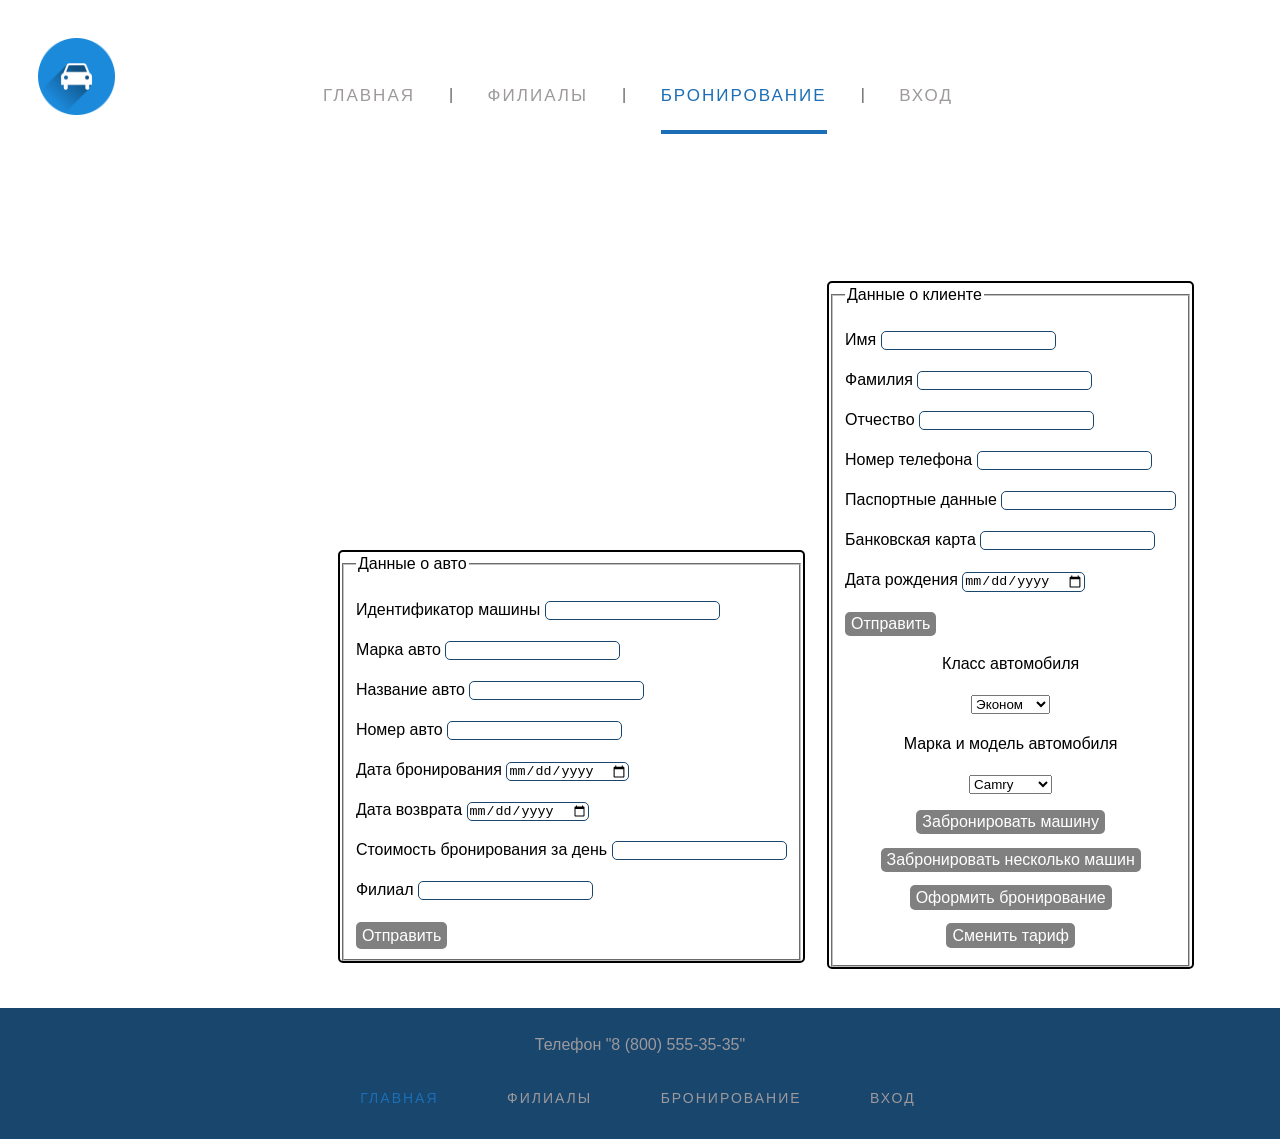
<file: Бронирование/booking.html>
<!DOCTYPE html>
<html>
    <head>
        <title>Бронирование</title>
        <link rel="stylesheet" type="text/css" href="css/booking.css"/>
        <link rel="stylesheet" href="https://maxcdn.bootstrapcdn.com/font-awesome/4.5.0/css/font-awesome.min.css">
    </head>
    <body>
        <div class="conteier">
            <header>
                <a href="" class="logo">
                    <img src="images/auto-3590414_1280 (1).png" class="logo">
                </a>
                <ul class="menu-main">
                    <li><a href="/Главная/index.html">Главная</a></li>
                    <li><a href="/Филиалы/branches.html">Филиалы</a></li>
                    <li><a href="/Бронирование/booking.html" class="current">Бронирование</a></li>
                    <li><a href="/Вход/login.html">Вход</a></li>
                </ul>
            </header>
        </div>
        <div class="form">
            <form action="" class="forma">
                <fieldset>
                    <legend>Данные о авто</legend>
                    <p><label for="id_auto">Идентификатор машины </label><input type="text" id="id_auto"></p>
                    <p><label for="marka">Марка авто </label><input type="text" id="marka"></p>
                    <p><label for="nazv_auto">Название авто </label><input type="text" id="nazv_auto"></p>
                    <p><label for="nomer_auto">Номер авто </label><input type="text" id="nomer_auto"></p>
                    <p><label for="data">Дата бронирования </label><input type="date" id="data"></p>
                    <p><label for="data_voz">Дата возврата </label><input type="date" id="data_voz"></p>
                    <p><label for="stoim">Стоимость бронирования за день </label> <input type="text" id="stoim"></p>
                    <p><label for="filial">Филиал </label><input type="text" id="filial"></p>
                    <div><input type="submit" value="Отправить" class="otp"></div>
                </fieldset>
            </form>
            <form action="" class="forma1">
                <fieldset>
                    <legend>Данные о клиенте</legend>
                    <p><label for="name">Имя </label><input type="text" id="name"></p>
                    <p><label for="fam">Фамилия </label><input type="text" id="fam"></p>
                    <p><label for="ot">Отчество </label><input type="text" id="ot"></p>
                    <p><label for="nomer">Номер телефона </label><input type="text" id="nomer"></p>
                    <p><label for="pasp">Паспортные данные </label><input type="text" id="pasp"></p>
                    <p><label for="bank_card">Банковская карта </label><input type="text" id="bank_card"></p>
                    <p><label for="date_roz">Дата рождения </label><input type="date" id="date_roz"></p>
                    <div><input type="submit" value="Отправить" class="otp"></div>
                    <div class="search">
                        <div class="klass">
                            <p>Класс автомобиля</p>
                            <select name="klas">
                                <option value="ekonom">Эконом</option>
                                <option value="premium">Премиум</option>
                            </select>
                        </div>
                        <div class="marka">
                            <p>Марка и модель автомобиля</p>
                            <select name="mar">
                                <optgroup label="Toyota">
                                    <option value="camry">Camry</option>
                                    <option value="corolla">Corolla</option>
                                    <option value="rav4">RAV4</option>
                                </optgroup>
                                <optgroup label="Kia">
                                   <option value="rio">Rio</option>
                                   <option value="ceed">Ceed</option>
                                   <option value="soul">Soul</option>
                                </optgroup>
                                <optgroup label="Nissan">
                                    <option value="note">Note</option>
                                    <option value="juke">Juke</option>
                                    <option value="terrano">Terrano</option>
                                </optgroup>
                                <optgroup label="BMW">
                                    <option value="x3">X3</option>
                                    <option value="x5">X5</option>
                                    <option value="x6">X6</option>
                                </optgroup>
                            </select>
                        </div>
                    <div class="b">
                        <div class="btn">
                            <button class="bron">Забронировать машину</button>
                        </div>
                        <div class="btn">
                            <button class="bron_nes">Забронировать несколько машин</button>
                        </div>
                        <div class="btn">
                            <button class="oform"><a href="/Банковские карты/cards.html">Оформить бронирование</a></button>
                        </div>
                        <div class="btn">
                            <button class="oform">Сменить тариф</button>
                        </div>
                    </div>
                </fieldset>
            </form>
        </div>
        <footer>
            <p> Телефон "8 (800) 555-35-35" </p>
            <ul class="menu-main1">
                <li><a href="/Главная/index.html" class="current">Главная</a></li>
                <li><a href="/Филиалы/branches.html">Филиалы</a></li>
                <li><a href="/Бронирование/bron.html">Бронирование</a></li>
                <li><a href="/Вход/login.html">Вход</a></li>
            </ul>
        </footer>
        </body>
</html>
</file>
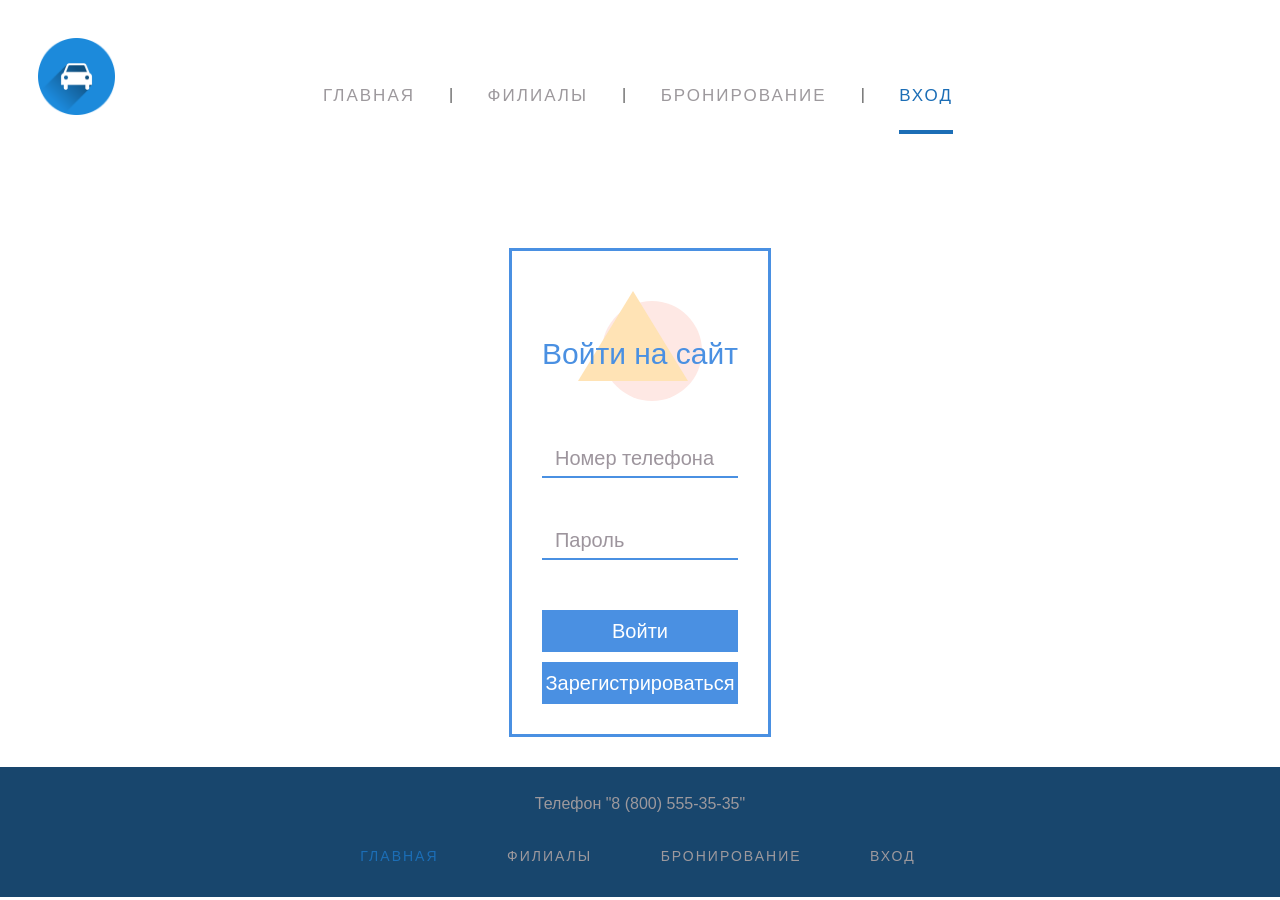
<file: Вход/login.html>
<!DOCTYPE html>
<html>
    <head>
        <title>Вход</title>
        <link rel="stylesheet" type="text/css" href="css/login.css"/>
        <link rel="stylesheet" href="https://maxcdn.bootstrapcdn.com/font-awesome/4.5.0/css/font-awesome.min.css">
    </head>
    <body>
        <div class="conteier">
            <header>
                <a href="" class="logo">
                    <img src="images/auto-3590414_1280 (1).png" class="logo">
                </a>
                <ul class="menu-main">
                    <li><a href="/Главная/index.html">Главная</a></li>
                    <li><a href="/Филиалы/branches.html">Филиалы</a></li>
                    <li><a href="/Бронирование/booking.html">Бронирование</a></li>
                    <li><a href="/Вход/login.html" class="current">Вход</a></li>
                </ul>
            </header>
        </div>
        <form action="" class="ui-form">
            <h3>Войти на сайт</h3>
            <div class="form-row">
            <input type="text" id="number" required autocomplete="off"><label for="number">Номер телефона</label>
            </div>
            <div class="form-row">
            <input type="password" id="password" required autocomplete="off"><label for="password">Пароль</label>
            </div>
            <a class="sub" href="/Личный кабинет/profile.html">
                <p><input type="submit" value="Войти"></p>
            </a>
            <a class="sub" href="/Регистрация/register.html">
                <p><input type="submit" value="Зарегистрироваться"></p>
            </a>
            </form>
        <footer>
            <p> Телефон "8 (800) 555-35-35" </p>
            <ul class="menu-main1">
                <li><a href="/Главная/index.html" class="current">Главная</a></li>
                <li><a href="/Филиалы/branches.html">Филиалы</a></li>
                <li><a href="/Бронирование/booking.html">Бронирование</a></li>
               <li><a href="/Вход/login.html">Вход</a></li>
            </ul>
        </footer>
        </body>
</html>
</file>
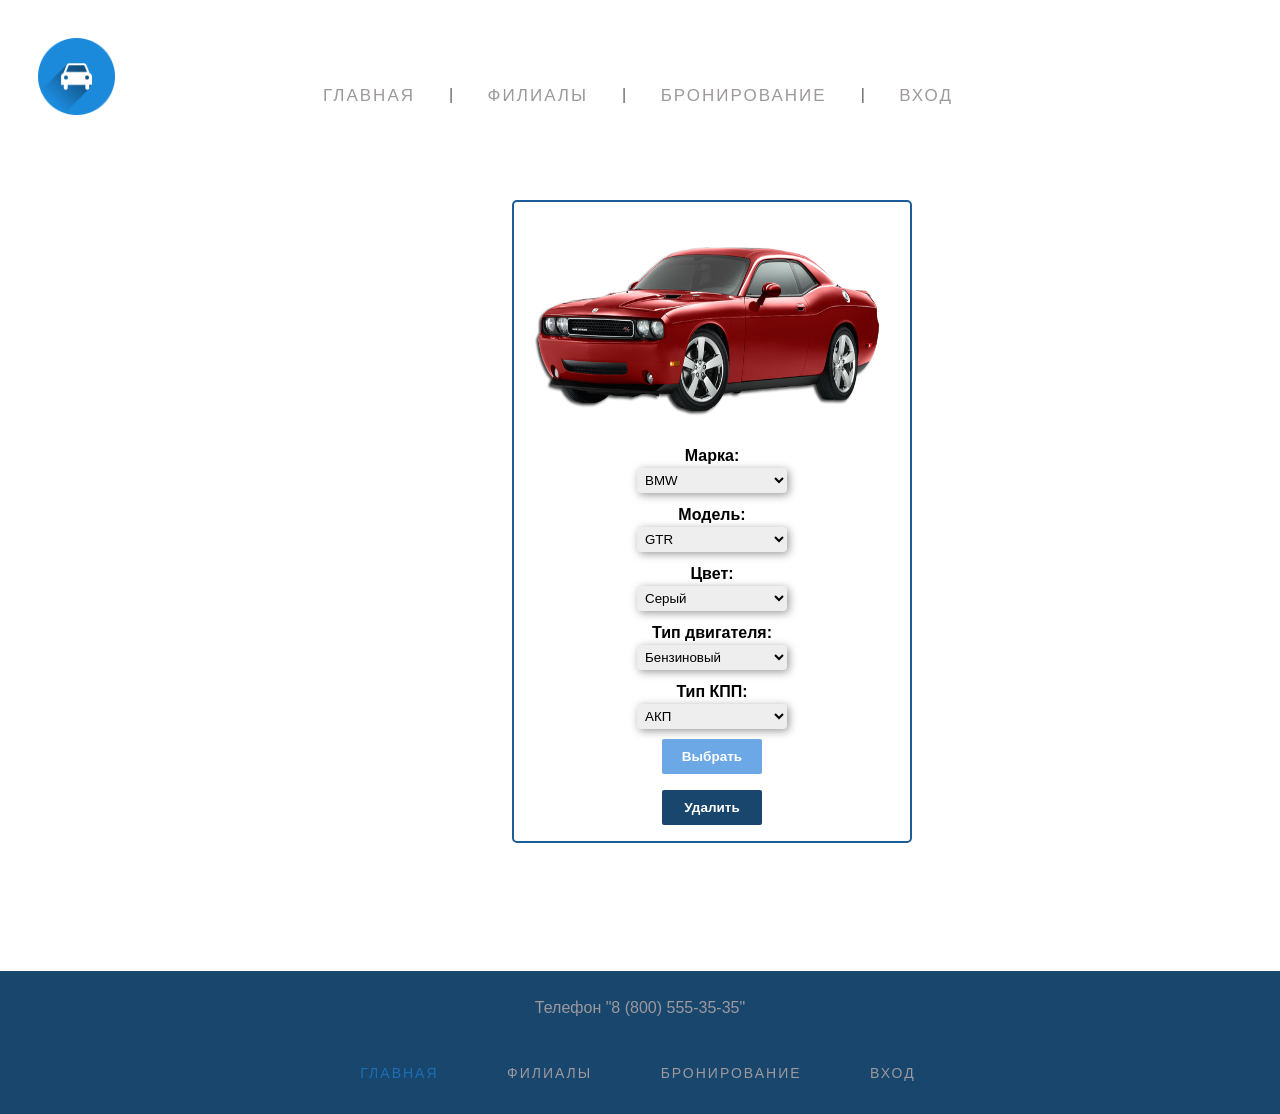
<file: Выбор автомобиля/car-select.html>
<!DOCTYPE html>
<html>
    <head>
        <title>Выбор автомобиля</title>
        <link rel="stylesheet" type="text/css" href="css/car-celect.css"/>
        <link rel="stylesheet" href="https://maxcdn.bootstrapcdn.com/font-awesome/4.5.0/css/font-awesome.min.css">
    </head>
    <body>
        <div class="conteier">
            <header>
                <a href="" class="logo">
                    <img src="images/auto-3590414_1280 (1).png" class="logo">
                </a>
                <ul class="menu-main">
                    <li><a href="/Главная/index.html">Главная</a></li>
                    <li><a href="/Филиалы/branches.html">Филиалы</a></li>
                    <li><a href="/Бронирование/booking.html">Бронирование</a></li>
                    <li><a href="/Вход/login.html">Вход</a></li>
                </ul>
            </header>
        </div>
        <div class="intro">
            <div class="box">
                <img class="img" src="images/car_puzzle.png">
                <h4>Марка:</h4>
                <select size="1"  name="hero[]">
                    <option disabled>Выберите марку машины</option>
                    <option value="Toyota">Toyota</option>
                    <option selected value="BMW">BMW</option>
                    <option value="Honda">Honda</option>
                    <option value="Mercedes">Mercedes</option>
                    <option value="Nissan">Nissan</option>
                </select>

                <h4>Модель:</h4>
                <select size="1"  name="hero[]">
                    <option disabled>Выберите модель машины</option>
                    <option value="GT86">GT86</option>
                    <option selected value="GTR">GTR</option>
                    <option value="M5 Competion">M5 Competion</option>
                    <option value="AMG GT">AMG GT</option>
                    <option value="CRV">CRV</option>
                </select>
            
        
                <h4>Цвет:</h4>
                <select size="1"  name="hero[]" >
                    <option disabled>Выберите цвет машины</option>
                    <option value="Черный">Черный</option>
                    <option selected value="Серый">Серый</option>
                    <option value="Белый">Белый</option>
                    <option value="Красный">Красный</option>
                </select>
            
                <h4>Тип двигателя:</h4>
                <select size="1"  name="hero[]" style="width: 150px;">
                    <option disabled>Выберите тип двигателя</option>
                    <option value="Дизельный">Дизельный</option>
                    <option selected value="Бензиновый">Бензиновый</option>
                </select>
            
                <h4>Тип КПП:</h4>
                <select size="1"  name="hero[]" style="width: 150px;">
                    <option disabled>Выберите тип коробки передач</option>
                    <option value="МКП">МКП</option>
                    <option selected value="АКП">АКП</option>
                </select>
                <br>
                <button class="btn_search  btn--red"><h2>Выбрать</h2></button>
                <p>
                <button class="btn_search  btn--blue"><h2>Удалить</h2></button>             
                </p>
            </div>
        </div>
        <footer>
            <p> Телефон "8 (800) 555-35-35" </p>
            <ul class="menu-main1">
                <li><a href="/Главная/index.html" class="current">Главная</a></li>
                <li><a href="/Филиалы/branches.html">Филиалы</a></li>
                <li><a href="/Бронирование/booking.html">Бронирование</a></li>
                <li><a href="/Вход/login.html">Вход</a></li>
            </ul>
        </footer>
        </body>
</html>
</file>
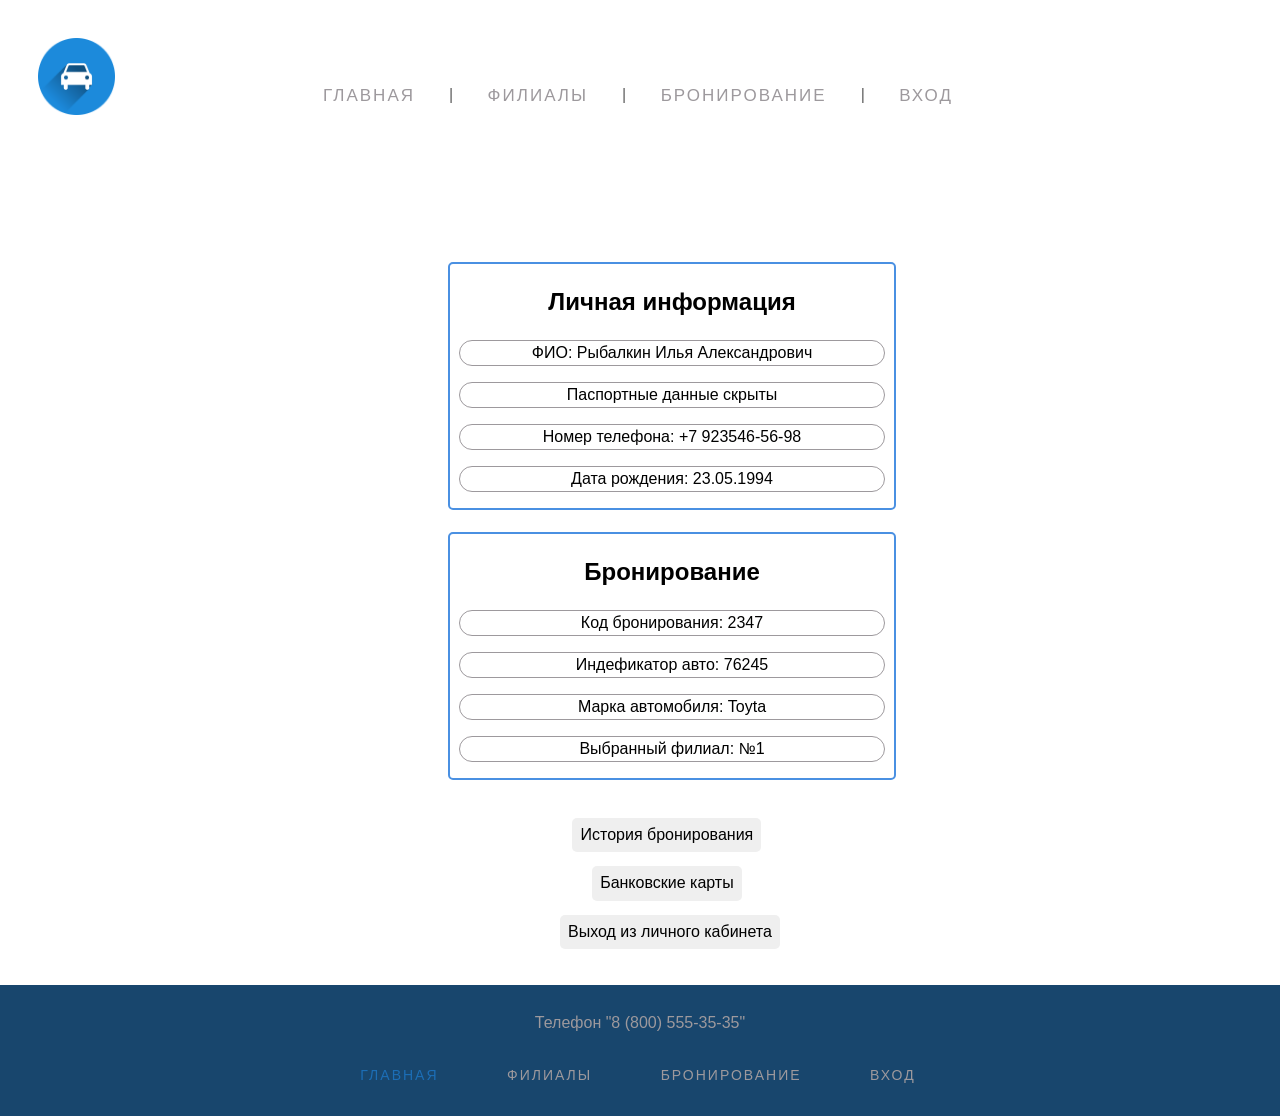
<file: Личный кабинет/profile.html>
<!DOCTYPE html>
<html>
    <head>
        <title>Личный кабинет</title>
        <link rel="stylesheet" type="text/css" href="css/profile.css"/>
        <link rel="stylesheet" href="https://maxcdn.bootstrapcdn.com/font-awesome/4.5.0/css/font-awesome.min.css">
    </head>
    <body>
        <div class="conteier">
            <header>
                <a href="" class="logo">
                    <img src="images/auto-3590414_1280 (1).png" class="logo">
                </a>
                <ul class="menu-main">
                    <li><a href="/Главная/index.html">Главная</a></li>
                    <li><a href="/Филиалы/branches.html">Филиалы</a></li>
                    <li><a href="/Бронирование/booking.html">Бронирование</a></li>
                    <li><a href="/Вход/login.html">Вход</a></li>
                </ul>
            </header>
        </div>
        <div class="profile">
            <div class="info">
                <h2>Личная информация</h2>
            <p>ФИО: Рыбалкин Илья Александрович</p>
            <p>Паспортные данные скрыты</p>
            <p>Номер телефона: +7 923546-56-98</p>
            <p>Дата рождения: 23.05.1994</p>
            </div>
            <div class="bron">
                <h2>Бронирование</h2>
                <p>Код бронирования: 2347</p>
                <p>Индефикатор авто: 76245</p>
                <p>Марка автомобиля: Toyta</p>
                <p>Выбранный филиал: №1</p>
            </div>
            <div class="button">
                <a class="btn" href="/История бронирования/history.html"><p><input type="submit" value="История бронирования"></p></a>
                <a class="btn" href="/Банковские карты/cards.html"><p><input type="submit" value="Банковские карты"></p></a>
                <a class="btn" href="/Главная/index.html"><p><input type="submit" value="Выход из личного кабинета"></p></a>
            </div>
        </div>
        <footer>
            <p> Телефон "8 (800) 555-35-35" </p>
            <ul class="menu-main1">
                <li><a href="/Главная/index.html" class="current">Главная</a></li>
                <li><a href="/Филиалы/branches.html">Филиалы</a></li>
                <li><a href="/Бронирование/booking.html">Бронирование</a></li>
                <li><a href="/Вход/login.html">Вход</a></li>
            </ul>
        </footer>
        </body>
</html>
</file>
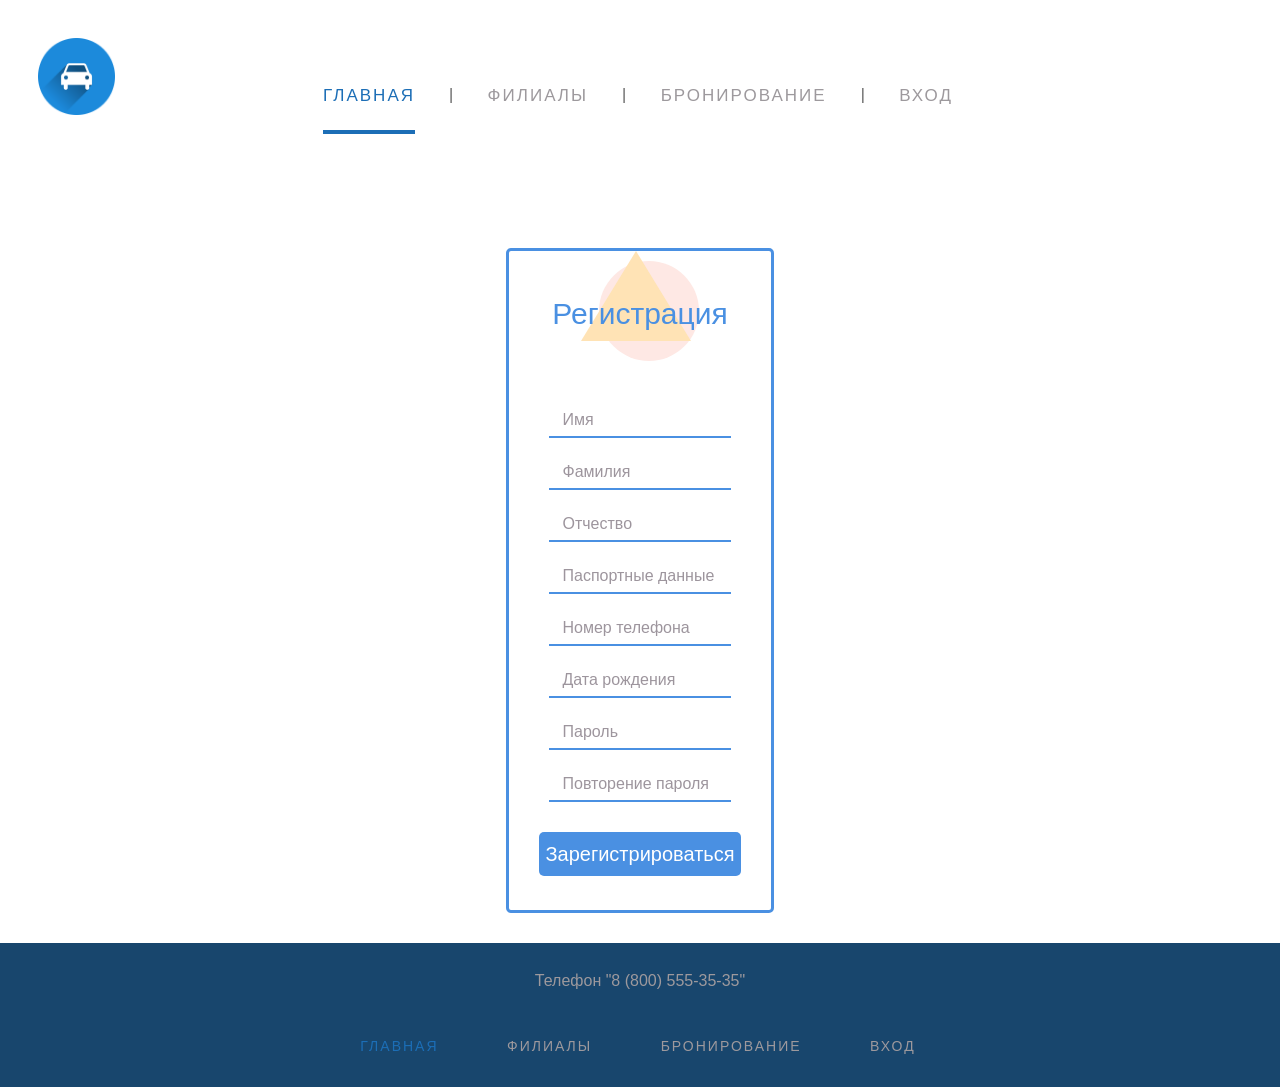
<file: Регистрация/register.html>
<!DOCTYPE html>
<html>
    <head>
        <title>Регистрация</title>
        <link rel="stylesheet" type="text/css" href="css/register.css"/>
        <link rel="stylesheet" href="https://maxcdn.bootstrapcdn.com/font-awesome/4.5.0/css/font-awesome.min.css">
    </head>
    <body>
        <div class="conteier">
            <header>
                <a href="" class="logo">
                    <img src="images/auto-3590414_1280 (1).png" class="logo">
                </a>
                <ul class="menu-main">
                    <li><a href="/Главная/index.html" class="current">Главная</a></li>
                    <li><a href="">Филиалы</a></li>
                    <li><a href="/Бронирование/booking.html">Бронирование</a></li>
                    <li><a href="/Вход/login.html">Вход</a></li>
                </ul>
            </header>
        </div>
        <form action="" class="ui-form">
            <h3>Регистрация</h3>
            <div class="form-row">
            <input type="text" id="number" required autocomplete="off"><label for="number">Имя</label>
            </div>
            <div class="form-row">
                <input type="text" id="number" required autocomplete="off"><label for="number">Фамилия</label>
            </div>
            <div class="form-row">
                <input type="text" id="number" required autocomplete="off"><label for="number">Отчество</label>
            </div>
            <div class="form-row">
                <input type="text" id="number" required autocomplete="off"><label for="number">Паспортные данные</label>
            </div>
            <div class="form-row">
                <input type="text" id="number" required autocomplete="off"><label for="number">Номер телефона</label>
            </div>
            <div class="form-row">
                <input type="text" id="number" required autocomplete="off"><label for="number">Дата рождения</label>
            </div>
            <div class="form-row">
                <input type="password" id="password" required autocomplete="off"><label for="password">Пароль</label>
            </div>
            <div class="form-row">
                <input type="password" id="password" required autocomplete="off"><label for="password">Повторение пароля</label>
            </div>
            <a href="/Личный кабинет/profile.html">
                <p><input type="submit" value="Зарегистрироваться"></p>
            </a>
            </form>
        <footer>
            <p> Телефон "8 (800) 555-35-35" </p>
            <ul class="menu-main1">
                <li><a href="/Главная/index.html" class="current">Главная</a></li>
                <li><a href="">Филиалы</a></li>
                <li><a href="/Бронирование/booking.html">Бронирование</a></li>
                <li><a href="/Вход/login.html">Вход</a></li>
            </ul>
        </footer>
        </body>
</html>
</file>
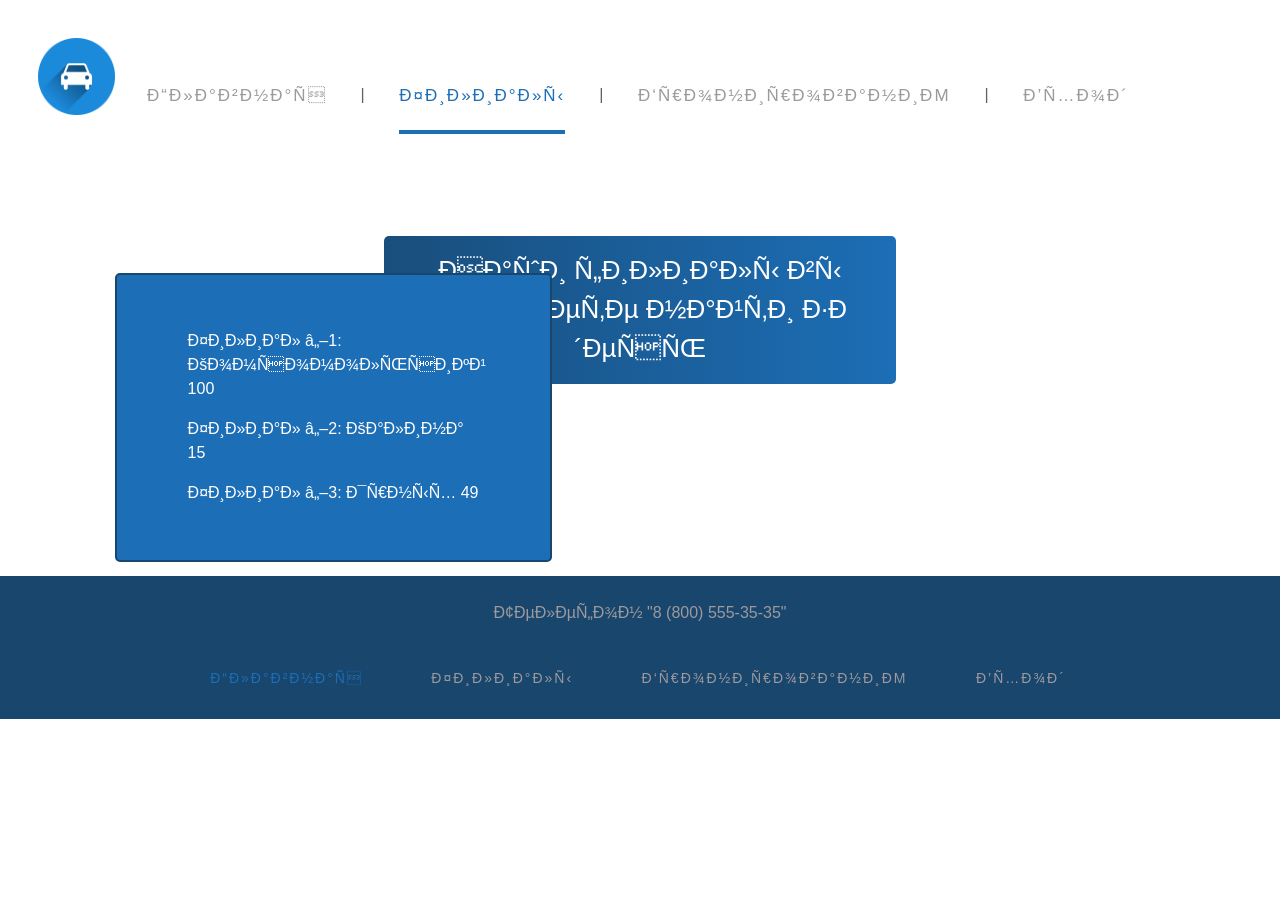
<file: Филиалы/branches.html>
<!DOCTYPE html>
<html>
    <head>
        <title>Филиалы</title>
        <link rel="stylesheet" type="text/css" href="css/branches.css"/>
        <link rel="stylesheet" href="https://maxcdn.bootstrapcdn.com/font-awesome/4.5.0/css/font-awesome.min.css">
    </head>
    <body>
        <div class="conteier">
            <header>
                <a href="" class="logo">
                    <img src="images/auto-3590414_1280 (1).png" class="logo">
                </a>
                <ul class="menu-main">
                    <li><a href="/Главная/index.html">Главная</a></li>
                    <li><a href="/Филиалы/branches.html" class="current">Филиалы</a></li>
                    <li><a href="/Бронирование/booking.html">Бронирование</a></li>
                    <li><a href="/Вход/login.html">Вход</a></li>
                </ul>
            </header>
        </div>
        <div class="fil">
            <p>Наши филиалы вы можете найти здесь</p>
        </div>
        <div class="info">
            <p>Филиал №1: Комсомольсикй 100</p>
            <p>Филиал №2: Калина 15</p>
            <p>Филиал №3: Ярных 49</p>
        </div>
        <div class="map">
            
            <script type="text/javascript" charset="utf-8" async src="https://api-maps.yandex.ru/services/constructor/1.0/js/?um=constructor%3A24f3345ad193a418c2a1699fdd3963778d211d0fdeeb74233c9a9a233a248bad&amp;width=500&amp;height=400&amp;lang=ru_RU&amp;scroll=true"></script>
        </div>
        <footer>
            <p> Телефон "8 (800) 555-35-35" </p>
            <ul class="menu-main1">
                <li><a href="/Главная/index.html" class="current">Главная</a></li>
                <li><a href="/Филиалы/branches.html">Филиалы</a></li>
                <li><a href="/Бронирование/booking.html">Бронирование</a></li>
                <li><a href="/Вход/login.html">Вход</a></li>
            </ul>
        </footer>
        </body>
</html>
</file>
<file: Бронирование/css/booking.css>
* { box-sizing: border-box; }
body {
  margin: 0;
  padding: 0;
  font-size: 16px;
  line-height: 1.5;
  text-rendering: optimizeLegibility;
  font-variant-ligatures: none;
  box-sizing: border-box;
  font-family: 'Roboto', sans-serif;
  background-color: #fafafa;
  background: rgb(255, 255, 255);
  position: relative;
  display: flex;
  flex-direction: column;
  justify-content: center;
 }
body::before,
body::after {
  content: "";
  display: table;
  clear: both;
 }
body * {
  box-sizing: inherit;
 }
 .logo {
  width: 6%;
  margin-left: 1.5%;
  margin-top: 3%;
  margin-bottom: 5%
}
@import url('https://fonts.googleapis.com/css?family=Ubuntu+Condensed');
.menu-main {
  list-style: none;
  margin: 40px 0 5px;
  padding: 25px 0 5px;
  text-align: center;
  background: white;
  margin-top: -10%;
  margin-bottom: 5%;
}
.search {
  border-radius: 5px;
  text-align: center;
  font-family: 'Roboto', sans-serif;
  margin-bottom: 2%
}
.menu-main li {display: inline-block;}
.menu-main li:after {
  content: "|";
  color: #606060;
  display: inline-block;
  vertical-align:top;
}
.menu-main li:last-child:after {content: none;}
.menu-main a {
  text-decoration: none;
  font-family: 'Ubuntu Condensed', sans-serif;
  letter-spacing: 2px;
  position: relative;
  padding-bottom: 20px;
  margin: 0 34px 0 30px;
  font-size: 17px;
  text-transform: uppercase;
  display: inline-block;
  transition: color .2s;
}
.menu-main a, .menu-main a:visited {color: #9d999d;}
.menu-main a.current, .menu-main a:hover{color: #1c6eb6;}
.menu-main a:before,
.menu-main a:after {
  content: "";
  position: absolute;
  height: 4px;
  top: auto;
  right: 50%;
  bottom: -5px;
  left: 50%;
  background: #1c6eb6;
  transition: .8s;
}
.menu-main a:hover:before, .menu-main .current:before {left: 0;}
.menu-main a:hover:after, .menu-main .current:after {right: 0;}   
@media (max-width: 550px) {
.menu-main {padding-top: 0;}
.menu-main li {display: block;}
.menu-main li:after {content: none;}
.menu-main a {
  padding: 25px 0 20px; 
  margin: 0 30px;
}
}
.form {
  margin-left: 25%;
  margin-right: 5%;
  margin-top: 10%;
}
.forma {
  display: inline-block;
  margin-left: 2%;
  border: 2px solid;
  border-radius: 5px;
  margin-top: 5%;
  margin-bottom: 5%;
}
.forma1 {
  display: inline-block;
  margin-left: 2%;
  margin-top: -5%;
  border: 2px solid;
  border-radius: 5px;
}
input {
  border: 1px solid #18466d;
  border-radius: 5px;
}
.bron, .bron_nes, .oform, .otp {
  margin-top: 1%;
  border: 0px;
  color: white;
  background-color: gray;
  border-radius: 5px;
  padding-top: 1%;
  padding-bottom: 1%;
  font-size: 16px;
}
.btn {
  margin-top: 3%;
  text-align: center;
}
.bron:hover, .bron_nes:hover, .oform:hover, .otp:hover {
  background-color: #1c6eb6;
}
.oform a:active, .oform a:hover, .oform a:visited, .oform a:link {
  text-decoration: none;
  color: white;
}
footer {
    background: #18466d;
}
footer p {
    text-align: center;
    margin-top: 2%;
    font-size: 16px;
    color: #9d999d;
}
.menu-main1 {
    list-style: none;
    margin: 40px 0 5px;
    padding: 25px 0 5px;
    text-align: center;
    margin-top: -1%;
}
  .menu-main1 li {display: inline-block;}
  .menu-main1 li:after {
    color: #606060;
    display: inline-block;
    vertical-align:top;
  }
  .menu-main1 li:last-child:after {content: none;}
  .menu-main1 a {
    text-decoration: none;
    font-family: 'Ubuntu Condensed', sans-serif;
    letter-spacing: 2px;
    position: relative;
    padding-bottom: 20px;
    margin: 0 34px 0 30px;
    font-size: 14px;
    text-transform: uppercase;
    display: inline-block;
    transition: color .2s;
  }
  .menu-main1 a, .menu-main1 a:visited {color: #9d999d;}
  .menu-main1 a.current, .menu-main1 a:hover{color: #1c6eb6;}
  .menu-main1 a:before,
  .menu-main1 a:after {
    position: absolute;
    height: 4px;
    top: auto;
    right: 50%;
    bottom: -5px;
    left: 50%;
    background: #1c6eb6;
    transition: .8s;
  }
  .menu-main1 a:hover:before, .menu-main1 .current:before {left: 0;}
  .menu-main1 a:hover:after, .menu-main1 .current:after {right: 0;}   
  @media (max-width: 550px) {
  .menu-main1 {padding-top: 0;}
  .menu-main1 li {display: block;}
  .menu-main1 li:after {content: none;}
  .menu-main1 a {
    padding: 25px 0 20px; 
    margin: 0 30px;
  }
  }
</file>
<file: Вход/css/login.css>
* { box-sizing: border-box; }
body {
  margin: 0;
  padding: 0;
  font-size: 16px;
  line-height: 1.5;
  text-rendering: optimizeLegibility;
  font-variant-ligatures: none;
  box-sizing: border-box;
  font-family: 'Roboto', sans-serif;
  background-color: #fafafa;
  background: rgb(255, 255, 255);
  position: relative;
  display: flex;
  flex-direction: column;
  justify-content: center;
 }
body::before,
body::after {
  content: "";
  display: table;
  clear: both;
 }
body * {
  box-sizing: inherit;
 }
 .logo {
  width: 6%;
  margin-left: 1.5%;
  margin-top: 3%;
  margin-bottom: 5%
}
@import url('https://fonts.googleapis.com/css?family=Ubuntu+Condensed');
.menu-main {
  list-style: none;
  margin: 40px 0 5px;
  padding: 25px 0 5px;
  text-align: center;
  background: white;
  margin-top: -10%;
  margin-bottom: 5%;
}
.menu-main li {display: inline-block;}
.menu-main li:after {
  content: "|";
  color: #606060;
  display: inline-block;
  vertical-align:top;
}
.menu-main li:last-child:after {content: none;}
.menu-main a {
  text-decoration: none;
  font-family: 'Ubuntu Condensed', sans-serif;
  letter-spacing: 2px;
  position: relative;
  padding-bottom: 20px;
  margin: 0 34px 0 30px;
  font-size: 17px;
  text-transform: uppercase;
  display: inline-block;
  transition: color .2s;
}
.menu-main a, .menu-main a:visited {color: #9d999d;}
.menu-main a.current, .menu-main a:hover{color: #1c6eb6;}
.menu-main a:before,
.menu-main a:after {
  content: "";
  position: absolute;
  height: 4px;
  top: auto;
  right: 50%;
  bottom: -5px;
  left: 50%;
  background: #1c6eb6;
  transition: .8s;
}
.menu-main a:hover:before, .menu-main .current:before {left: 0;}
.menu-main a:hover:after, .menu-main .current:after {right: 0;}   
@media (max-width: 550px) {
.menu-main {padding-top: 0;}
.menu-main li {display: block;}
.menu-main li:after {content: none;}
.menu-main a {
  padding: 25px 0 20px; 
  margin: 0 30px;
}
}
.ui-form {
  max-width: 350px;
  padding: 80px 30px 30px;
  margin: 50px auto 30px;
  background: white;
  border: 3px solid #4a90e2;
}
.ui-form h3 {
  position: relative;
  z-index: 5;
  margin: 0 0 60px;
  text-align: center;
  color: #4a90e2;
  font-size: 30px;
  font-weight: normal;
}
.ui-form h3:before {
  content: "";
  position: absolute;
  z-index: -1;
  left: 60px;
  top: -30px;
  width: 100px;
  height: 100px;
  border-radius: 50%;
  background: #fee8e4;
}
.ui-form h3:after {
  content: "";
  position: absolute;
  z-index: -1;
  right: 50px;
  top: -40px;
  width: 0;
  height: 0;
  border-left: 55px solid transparent;
  border-right: 55px solid transparent;
  border-bottom: 90px solid #ffe3b5;
}
.form-row {
  position: relative;
  margin-bottom: 40px;
}
.form-row input {
  display: block;
  width: 100%;
  padding: 0 10px;
  line-height: 40px;
  font-family: 'Roboto', sans-serif;
  background: none;
  border-width: 0;
  border-bottom: 2px solid #4a90e2;
  transition: all 0.2s ease;
}
.form-row label {
  position: absolute;
  left: 13px;
  color: #9d959d;
  font-size: 20px;
  font-weight: 300;
  transform: translateY(-35px);
  transition: all 0.2s ease;
}
.form-row input:focus {
  outline: 0;
  border-color: #F77A52;
}
.form-row input:focus+label, .form-row input:valid+label {
  transform: translateY(-60px);
  margin-left: -14px;
  font-size: 14px;
  font-weight: 400;
  outline: 0;
  border-color: #F77A52;
  color: #F77A52;
}
.sub input {
  width: 100%;
  padding: 0;
  line-height: 42px;
  background: #4a90e2;
  border-width: 0;
  color: white;
  font-size: 20px;
}
.ui-form p {
  margin: 0;
  padding-top: 10px;
}
footer {
    background: #18466d;
}
footer p {
    text-align: center;
    margin-top: 2%;
    font-size: 16px;
    color: #9d999d;
}
.menu-main1 {
    list-style: none;
    margin: 40px 0 5px;
    padding: 25px 0 5px;
    text-align: center;
    margin-top: -1%;
}
  .menu-main1 li {display: inline-block;}
  .menu-main1 li:after {
    color: #606060;
    display: inline-block;
    vertical-align:top;
  }
  .menu-main1 li:last-child:after {content: none;}
  .menu-main1 a {
    text-decoration: none;
    font-family: 'Ubuntu Condensed', sans-serif;
    letter-spacing: 2px;
    position: relative;
    padding-bottom: 20px;
    margin: 0 34px 0 30px;
    font-size: 14px;
    text-transform: uppercase;
    display: inline-block;
    transition: color .2s;
  }
  .menu-main1 a, .menu-main1 a:visited {color: #9d999d;}
  .menu-main1 a.current, .menu-main1 a:hover{color: #1c6eb6;}
  .menu-main1 a:before,
  .menu-main1 a:after {
    position: absolute;
    height: 4px;
    top: auto;
    right: 50%;
    bottom: -5px;
    left: 50%;
    background: #1c6eb6;
    transition: .8s;
  }
  .menu-main1 a:hover:before, .menu-main1 .current:before {left: 0;}
  .menu-main1 a:hover:after, .menu-main1 .current:after {right: 0;}   
  @media (max-width: 550px) {
  .menu-main1 {padding-top: 0;}
  .menu-main1 li {display: block;}
  .menu-main1 li:after {content: none;}
  .menu-main1 a {
    padding: 25px 0 20px; 
    margin: 0 30px;
  }
  }
</file>
<file: Выбор автомобиля/css/car-celect.css>
* { box-sizing: border-box; }
body {
  margin: 0;
  padding: 0;
  font-size: 16px;
  line-height: 1.5;
  text-rendering: optimizeLegibility;
  font-variant-ligatures: none;
  box-sizing: border-box;
  font-family: 'Roboto', sans-serif;
  background-color: #fafafa;
  background: rgb(255, 255, 255);
  position: relative;
  display: flex;
  flex-direction: column;
  justify-content: center;
 }
body::before,
body::after {
  content: "";
  display: table;
  clear: both;
 }
body * {
  box-sizing: inherit;
 }
 .logo {
  width: 6%;
  margin-left: 1.5%;
  margin-top: 3%;
  margin-bottom: 5%
}
@import url('https://fonts.googleapis.com/css?family=Ubuntu+Condensed');
.menu-main {
  list-style: none;
  margin: 40px 0 5px;
  padding: 25px 0 5px;
  text-align: center;
  background: white;
  margin-top: -10%;
  margin-bottom: 5%;
}
.menu-main li {display: inline-block;}
.menu-main li:after {
  content: "|";
  color: #606060;
  display: inline-block;
  vertical-align:top;
}
.menu-main li:last-child:after {content: none;}
.menu-main a {
  text-decoration: none;
  font-family: 'Ubuntu Condensed', sans-serif;
  letter-spacing: 2px;
  position: relative;
  padding-bottom: 20px;
  margin: 0 34px 0 30px;
  font-size: 17px;
  text-transform: uppercase;
  display: inline-block;
  transition: color .2s;
}
.menu-main a, .menu-main a:visited {color: #9d999d;}
.menu-main a.current, .menu-main a:hover{color: #1c6eb6;}
.menu-main a:before,
.menu-main a:after {
  content: "";
  position: absolute;
  height: 4px;
  top: auto;
  right: 50%;
  bottom: -5px;
  left: 50%;
  background: #1c6eb6;
  transition: .8s;
}
.menu-main a:hover:before, .menu-main .current:before {left: 0;}
.menu-main a:hover:after, .menu-main .current:after {right: 0;}   
@media (max-width: 550px) {
.menu-main {padding-top: 0;}
.menu-main li {display: block;}
.menu-main li:after {content: none;}
.menu-main a {
  padding: 25px 0 20px; 
  margin: 0 30px;
}
}
@import url(https://fonts.googleapis.com/css?family=Lora|Roboto:400,500);

.intro {
  display: flex;
  flex-direction: column;
  justify-content: center;
  height: 20%;
  padding-top: 5%;
  background-size: cover;
  position: relative;
  margin-top: 10%;
  margin-bottom: 10%;
}
*,
*:before,
*:after {
  box-sizing: border-box;
}

h1, h2, h3, h4, h5, h6 {
  margin: 0;
}


select{
  width: 150px;
  margin-bottom: 10px;
  height: 25px;
  padding: 4px;
  border-radius:4px;
  box-shadow: 2px 2px 8px #999;
  background: #eee;
  border: none;
  outline: none;
  display: inline-block;
}

label {
  position: relative;
}

label:after {
  content:'<>';
  font: 11px "Consolas", monospace;
  color: #666;
  right: 8px; 
  top:2px;
  padding: 0 0 2px;
  border-bottom: 1px solid #ddd;
  position: absolute;
  pointer-events: none;
}

.box{
  text-align: center;
  height: 20%;
  width: 400px;
  border: 2px solid rgb(29, 92, 151);
  margin-top: -190px;
  margin-left: 40%;
  border-radius: 5px;
}

.img{
  height: 235px;
  width: 385px;
}

label:before {
  content: '';
  right: 6px; 
  top:0px;
  width: 20px; 
  height: 20px;
  background: #eee;
  position: absolute;
  display: block;
  }

  .btn--blue {
      background-color: #18466d;
  }
  
  .btn--blue:hover {
      background-color: #1c6eb6;
  }
  
.btn_search{
  display: inline-block;
  vertical-align: top;
  padding: 5px 15px;
  height: 35px;
  width: 100px;
  text-align: center;
  border-radius: 2px;
  border: 0;
  cursor: pointer;
  font-family: 'Raleway', sans-serif;
  font-size: 9px;
  color: #fff;
  font-weight: 600;
  transition: .2s linear;

}

.btn--red {
      background-color: #6ca8e5;
  
  }
  
.btn--red:hover {
      background-color: #1475d6;
  }
footer {
    background: #18466d;
}
footer p {
    text-align: center;
    margin-top: 2%;
    font-size: 16px;
    color: #9d999d;
}
.menu-main1 {
    list-style: none;
    margin: 40px 0 5px;
    padding: 25px 0 5px;
    text-align: center;
    margin-top: 0%;
}
  .menu-main1 li {display: inline-block;}
  .menu-main1 li:after {
    color: #606060;
    display: inline-block;
    vertical-align:top;
  }
  .menu-main1 li:last-child:after {content: none;}
  .menu-main1 a {
    text-decoration: none;
    font-family: 'Ubuntu Condensed', sans-serif;
    letter-spacing: 2px;
    position: relative;
    padding-bottom: 20px;
    margin: 0 34px 0 30px;
    font-size: 14px;
    text-transform: uppercase;
    display: inline-block;
    transition: color .2s;
  }
  .menu-main1 a, .menu-main1 a:visited {color: #9d999d;}
  .menu-main1 a.current, .menu-main1 a:hover{color: #1c6eb6;}
  .menu-main1 a:before,
  .menu-main1 a:after {
    position: absolute;
    height: 4px;
    top: auto;
    right: 50%;
    bottom: -5px;
    left: 50%;
    background: #1c6eb6;
    transition: .8s;
  }
  .menu-main1 a:hover:before, .menu-main1 .current:before {left: 0;}
  .menu-main1 a:hover:after, .menu-main1 .current:after {right: 0;}   
  @media (max-width: 550px) {
  .menu-main1 {padding-top: 0;}
  .menu-main1 li {display: block;}
  .menu-main1 li:after {content: none;}
  .menu-main1 a {
    padding: 25px 0 20px; 
    margin: 0 30px;
  }
  }
</file>
<file: Личный кабинет/css/profile.css>
* { box-sizing: border-box; }
body {
  margin: 0;
  padding: 0;
  font-size: 16px;
  line-height: 1.5;
  text-rendering: optimizeLegibility;
  font-variant-ligatures: none;
  box-sizing: border-box;
  font-family: 'Roboto', sans-serif;
  background-color: #fafafa;
  background: rgb(255, 255, 255);
  position: relative;
  display: flex;
  flex-direction: column;
  justify-content: center;
 }
body::before,
body::after {
  content: "";
  display: table;
  clear: both;
 }
body * {
  box-sizing: inherit;
 }
 .logo {
  width: 6%;
  margin-left: 1.5%;
  margin-top: 3%;
  margin-bottom: 5%
}
@import url('https://fonts.googleapis.com/css?family=Ubuntu+Condensed');
.menu-main {
  list-style: none;
  margin: 40px 0 5px;
  padding: 25px 0 5px;
  text-align: center;
  background: white;
  margin-top: -10%;
  margin-bottom: 5%;
}
.menu-main li {display: inline-block;}
.menu-main li:after {
  content: "|";
  color: #606060;
  display: inline-block;
  vertical-align:top;
}
.menu-main li:last-child:after {content: none;}
.menu-main a {
  text-decoration: none;
  font-family: 'Ubuntu Condensed', sans-serif;
  letter-spacing: 2px;
  position: relative;
  padding-bottom: 20px;
  margin: 0 34px 0 30px;
  font-size: 17px;
  text-transform: uppercase;
  display: inline-block;
  transition: color .2s;
}
.menu-main a, .menu-main a:visited {color: #9d999d;}
.menu-main a.current, .menu-main a:hover{color: #1c6eb6;}
.menu-main a:before,
.menu-main a:after {
  content: "";
  position: absolute;
  height: 4px;
  top: auto;
  right: 50%;
  bottom: -5px;
  left: 50%;
  background: #1c6eb6;
  transition: .8s;
}
.menu-main a:hover:before, .menu-main .current:before {left: 0;}
.menu-main a:hover:after, .menu-main .current:after {right: 0;}   
@media (max-width: 550px) {
.menu-main {padding-top: 0;}
.menu-main li {display: block;}
.menu-main li:after {content: none;}
.menu-main a {
  padding: 25px 0 20px; 
  margin: 0 30px;
}
}
@import url(https://fonts.googleapis.com/css?family=Lora|Roboto:400,500);

.profile {
  margin-left: 35%;
  margin-top: 5%;
  width: 35%;
  text-align: center;
}
.info, .bron {
  border: 2px solid #4a90e2;
  border-radius: 5px;
  margin-bottom: 5%;
}
.info p, .bron p {
  border: 1px solid #9d999d;
  border-radius: 20px;
  margin-left: 2%;
  margin-right: 2%;
  font-size: 16px;
}
.button {
  display: inline-block;
  margin-bottom: 5%;
}
input {
  margin-left: -5%;
  border-radius: 5px;
  padding: 4% 4% 4% 4%;
  border: 0px;
  font-family: 'Roboto', sans-serif;
  font-size: 16px;
  margin-bottom: -1%;
}
input:hover {
  background: #4a90e2;
}

footer {
    background: #18466d;
    
}
footer p {
    text-align: center;
    margin-top: 2%;
    font-size: 16px;
    color: #9d999d;
}
.menu-main1 {
    list-style: none;
    margin: 40px 0 5px;
    padding: 25px 0 5px;
    text-align: center;
    margin-top: -1%;
}
  .menu-main1 li {display: inline-block;}
  .menu-main1 li:after {
    color: #606060;
    display: inline-block;
    vertical-align:top;
  }
  .menu-main1 li:last-child:after {content: none;}
  .menu-main1 a {
    text-decoration: none;
    font-family: 'Ubuntu Condensed', sans-serif;
    letter-spacing: 2px;
    position: relative;
    padding-bottom: 20px;
    margin: 0 34px 0 30px;
    font-size: 14px;
    text-transform: uppercase;
    display: inline-block;
    transition: color .2s;
  }
  .menu-main1 a, .menu-main1 a:visited {color: #9d999d;}
  .menu-main1 a.current, .menu-main1 a:hover{color: #1c6eb6;}
  .menu-main1 a:before,
  .menu-main1 a:after {
    position: absolute;
    height: 4px;
    top: auto;
    right: 50%;
    bottom: -5px;
    left: 50%;
    background: #1c6eb6;
    transition: .8s;
  }
  .menu-main1 a:hover:before, .menu-main1 .current:before {left: 0;}
  .menu-main1 a:hover:after, .menu-main1 .current:after {right: 0;}   
  @media (max-width: 550px) {
  .menu-main1 {padding-top: 0;}
  .menu-main1 li {display: block;}
  .menu-main1 li:after {content: none;}
  .menu-main1 a {
    padding: 25px 0 20px; 
    margin: 0 30px;
  }
  }
</file>
<file: Регистрация/css/register.css>
* { box-sizing: border-box; }
body {
  margin: 0;
  padding: 0;
  font-size: 16px;
  line-height: 1.5;
  text-rendering: optimizeLegibility;
  font-variant-ligatures: none;
  box-sizing: border-box;
  font-family: 'Roboto', sans-serif;
  background-color: #fafafa;
  background: rgb(255, 255, 255);
  position: relative;
  display: flex;
  flex-direction: column;
  justify-content: center;
 }
body::before,
body::after {
  content: "";
  display: table;
  clear: both;
 }
body * {
  box-sizing: inherit;
 }
 .logo {
  width: 6%;
  margin-left: 1.5%;
  margin-top: 3%;
  margin-bottom: 5%
}
@import url('https://fonts.googleapis.com/css?family=Ubuntu+Condensed');
.menu-main {
  list-style: none;
  margin: 40px 0 5px;
  padding: 25px 0 5px;
  text-align: center;
  background: white;
  margin-top: -10%;
  margin-bottom: 5%;
}
.menu-main li {display: inline-block;}
.menu-main li:after {
  content: "|";
  color: #606060;
  display: inline-block;
  vertical-align:top;
}
.menu-main li:last-child:after {content: none;}
.menu-main a {
  text-decoration: none;
  font-family: 'Ubuntu Condensed', sans-serif;
  letter-spacing: 2px;
  position: relative;
  padding-bottom: 20px;
  margin: 0 34px 0 30px;
  font-size: 17px;
  text-transform: uppercase;
  display: inline-block;
  transition: color .2s;
}
.menu-main a, .menu-main a:visited {color: #9d999d;}
.menu-main a.current, .menu-main a:hover{color: #1c6eb6;}
.menu-main a:before,
.menu-main a:after {
  content: "";
  position: absolute;
  height: 4px;
  top: auto;
  right: 50%;
  bottom: -5px;
  left: 50%;
  background: #1c6eb6;
  transition: .8s;
}
.menu-main a:hover:before, .menu-main .current:before {left: 0;}
.menu-main a:hover:after, .menu-main .current:after {right: 0;}   
@media (max-width: 550px) {
.menu-main {padding-top: 0;}
.menu-main li {display: block;}
.menu-main li:after {content: none;}
.menu-main a {
  padding: 25px 0 20px; 
  margin: 0 30px;
}
}
@import url(https://fonts.googleapis.com/css?family=Lora|Roboto:400,500);

.ui-form {
  max-width: 500px;
  padding: 40px 30px 30px;
  margin: 50px auto 30px;
  background: white;
  border: 3px solid #4a90e2;
  border-radius: 5px;
}
.ui-form h3 {
  position: relative;
  z-index: 5;
  margin: 0 0 60px;
  text-align: center;
  color: #4a90e2;
  font-size: 30px;
  font-weight: normal;
}
.ui-form h3:before {
  content: "";
  position: absolute;
  z-index: -1;
  left: 60px;
  top: -30px;
  width: 100px;
  height: 100px;
  border-radius: 50%;
  background: #fee8e4;
}
.ui-form h3:after {
  content: "";
  position: absolute;
  z-index: -1;
  right: 50px;
  top: -40px;
  width: 0;
  height: 0;
  border-left: 55px solid transparent;
  border-right: 55px solid transparent;
  border-bottom: 90px solid #ffe3b5;
}
.form-row {
  position: relative;
  margin-bottom: 5%;
  margin-left: 5%;
  margin-right: 5%;
}
.form-row input {
  display: block;
  width: 100%;
  padding: 0 10px;
  line-height: 40px;
  font-family: 'Roboto', sans-serif;
  background: none;
  border-width: 0;
  border-bottom: 2px solid #4a90e2;
  transition: all 0.2s ease;
}
.form-row label {
  position: absolute;
  left: 13px;
  color: #9d959d;
  font-size: 16px;
  font-weight: 300;
  transform: translateY(-30px);
  transition: all 0.2s ease;
}
.form-row input:focus {
  outline: 0;
  border-color: #F77A52;
}
.form-row input:focus+label, .form-row input:valid+label {
  transform: translateY(-50px);
  margin-left: -14px;
  font-size: 14px;
  font-weight: 400;
  outline: 0;
  border-color: #F77A52;
  color: #F77A52;
}
.ui-form input[type="submit"] {
  width: 100%;
  line-height: 42px;
  background: #4a90e2;
  border-width: 0;
  color: white;
  font-size: 20px;
  border-radius: 5px;
  margin-top: 5%;
  margin-bottom: 2%;
  
}
.ui-form p {
  margin: 0;
  padding-top: 10px;
}
footer {
    background: #18466d;
}
footer p {
    text-align: center;
    margin-top: 2%;
    font-size: 16px;
    color: #9d999d;
}
.menu-main1 {
    list-style: none;
    margin: 40px 0 5px;
    padding: 25px 0 5px;
    text-align: center;
    margin-top: 0%;
}
  .menu-main1 li {display: inline-block;}
  .menu-main1 li:after {
    color: #606060;
    display: inline-block;
    vertical-align:top;
  }
  .menu-main1 li:last-child:after {content: none;}
  .menu-main1 a {
    text-decoration: none;
    font-family: 'Ubuntu Condensed', sans-serif;
    letter-spacing: 2px;
    position: relative;
    padding-bottom: 20px;
    margin: 0 34px 0 30px;
    font-size: 14px;
    text-transform: uppercase;
    display: inline-block;
    transition: color .2s;
  }
  .menu-main1 a, .menu-main1 a:visited {color: #9d999d;}
  .menu-main1 a.current, .menu-main1 a:hover{color: #1c6eb6;}
  .menu-main1 a:before,
  .menu-main1 a:after {
    position: absolute;
    height: 4px;
    top: auto;
    right: 50%;
    bottom: -5px;
    left: 50%;
    background: #1c6eb6;
    transition: .8s;
  }
  .menu-main1 a:hover:before, .menu-main1 .current:before {left: 0;}
  .menu-main1 a:hover:after, .menu-main1 .current:after {right: 0;}   
  @media (max-width: 550px) {
  .menu-main1 {padding-top: 0;}
  .menu-main1 li {display: block;}
  .menu-main1 li:after {content: none;}
  .menu-main1 a {
    padding: 25px 0 20px; 
    margin: 0 30px;
  }
  }
</file>
<file: Филиалы/css/branches.css>
* { box-sizing: border-box; }
body {
  margin: 0;
  padding: 0;
  font-size: 16px;
  line-height: 1.5;
  text-rendering: optimizeLegibility;
  font-variant-ligatures: none;
  box-sizing: border-box;
  font-family: 'Roboto', sans-serif;
  background-color: #fafafa;
  background: rgb(255, 255, 255);
  position: relative;
  display: flex;
  flex-direction: column;
  justify-content: center;
 }
body::before,
body::after {
  content: "";
  display: table;
  clear: both;
 }
body * {
  box-sizing: inherit;
 }
.logo {
  width: 6%;
  margin-left: 1.5%;
  margin-top: 3%;
  margin-bottom: 5%
}
@import url('https://fonts.googleapis.com/css?family=Ubuntu+Condensed');
.menu-main {
  list-style: none;
  margin: 40px 0 5px;
  padding: 25px 0 5px;
  text-align: center;
  background: white;
  margin-top: -10%;
  margin-bottom: 5%;
}
.menu-main li {display: inline-block;}
.menu-main li:after {
  content: "|";
  color: #606060;
  display: inline-block;
  vertical-align:top;
}
.menu-main li:last-child:after {content: none;}
.menu-main a {
  text-decoration: none;
  font-family: 'Ubuntu Condensed', sans-serif;
  letter-spacing: 2px;
  position: relative;
  padding-bottom: 20px;
  margin: 0 34px 0 30px;
  font-size: 17px;
  text-transform: uppercase;
  display: inline-block;
  transition: color .2s;
}
.menu-main a, .menu-main a:visited {color: #9d999d;}
.menu-main a.current, .menu-main a:hover{color: #1c6eb6;}
.menu-main a:before,
.menu-main a:after {
  content: "";
  position: absolute;
  height: 4px;
  top: auto;
  right: 50%;
  bottom: -5px;
  left: 50%;
  background: #1c6eb6;
  transition: .8s;
}
.menu-main a:hover:before, .menu-main .current:before {left: 0;}
.menu-main a:hover:after, .menu-main .current:after {right: 0;}   
@media (max-width: 550px) {
.menu-main {padding-top: 0;}
.menu-main li {display: block;}
.menu-main li:after {content: none;}
.menu-main a {
  padding: 25px 0 20px; 
  margin: 0 30px;
}
}
@import url(https://fonts.googleapis.com/css?family=Lora|Roboto:400,500);

.fil {
  text-align: center;
  margin-top: 3%;
  margin-bottom: 2%;
  font-family: 'Roboto', sans-serif;
  background: linear-gradient(to right, #194e7c, #1c6eb6);
  margin-left: 30%;
  margin-right: 30%;
  border-radius: 5px;
}
.fil p{
  color: white;
  font-size: 26px;
  margin-top: 3%;
  margin-bottom: 3%;
}
.info {
  font-size: 16px;
  margin-top: 9%;
  margin-left: 9%;
  background: #1c6eb6;
  margin-right: 65%;
  padding-left: 5.5%;
  padding-right: 5%;
  padding-top: 3%;
  padding-bottom: 3%;
  color: white;
  border: 2px solid #18466d;
  border-radius: 5px;
  position: absolute;
}
.map {
  margin-left: 37%;
  margin-right: 40%;
  margin-bottom: 10%;
  margin-top: 3%;
}
footer {
    background: #18466d;
}
footer p {
    text-align: center;
    margin-top: 2%;
    font-size: 16px;
    color: #9d999d;
}
.menu-main1 {
    list-style: none;
    margin: 40px 0 5px;
    padding: 25px 0 5px;
    text-align: center;
    margin-top: 0%;
}
  .menu-main1 li {display: inline-block;}
  .menu-main1 li:after {
    color: #606060;
    display: inline-block;
    vertical-align:top;
  }
  .menu-main1 li:last-child:after {content: none;}
  .menu-main1 a {
    text-decoration: none;
    font-family: 'Ubuntu Condensed', sans-serif;
    letter-spacing: 2px;
    position: relative;
    padding-bottom: 20px;
    margin: 0 34px 0 30px;
    font-size: 14px;
    text-transform: uppercase;
    display: inline-block;
    transition: color .2s;
  }
  .menu-main1 a, .menu-main1 a:visited {color: #9d999d;}
  .menu-main1 a.current, .menu-main1 a:hover{color: #1c6eb6;}
  .menu-main1 a:before,
  .menu-main1 a:after {
    position: absolute;
    height: 4px;
    top: auto;
    right: 50%;
    bottom: -5px;
    left: 50%;
    background: #1c6eb6;
    transition: .8s;
  }
  .menu-main1 a:hover:before, .menu-main1 .current:before {left: 0;}
  .menu-main1 a:hover:after, .menu-main1 .current:after {right: 0;}   
  @media (max-width: 550px) {
  .menu-main1 {padding-top: 0;}
  .menu-main1 li {display: block;}
  .menu-main1 li:after {content: none;}
  .menu-main1 a {
    padding: 25px 0 20px; 
    margin: 0 30px;
  }
  }
</file>
